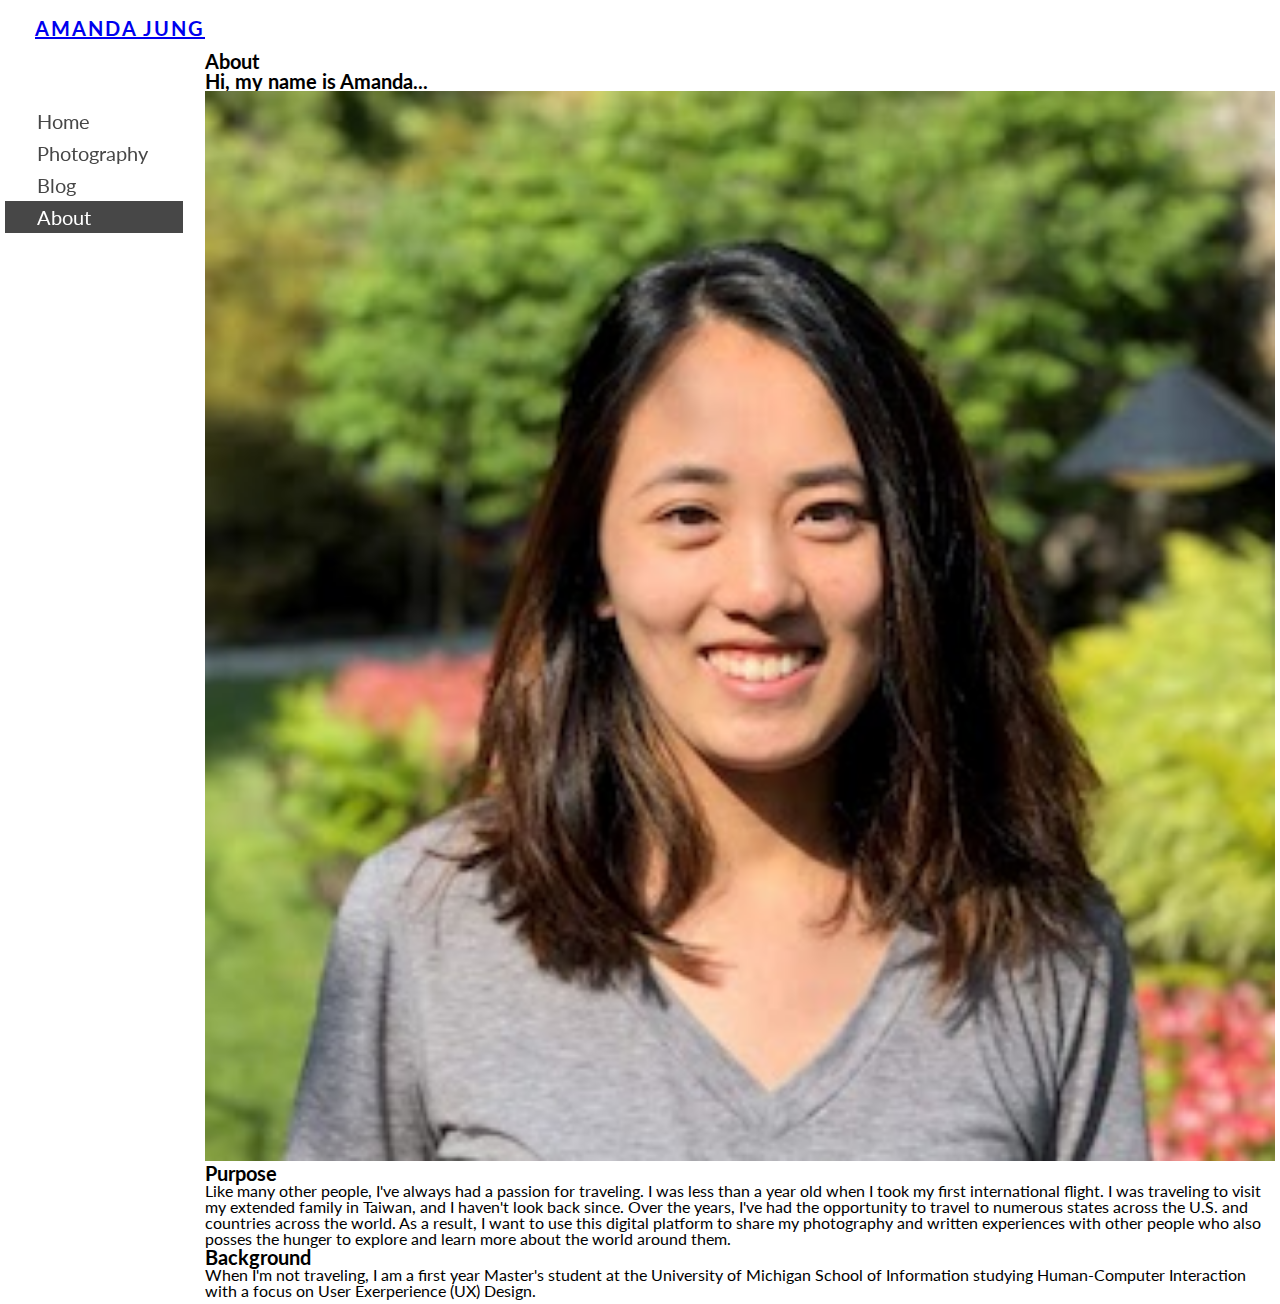
<file: about.html>
<!-- images included in this page: IMG_0490.jpeg-->
<!DOCTYPE html>
<html lang="en" dir="ltr">
  <head>
    <meta charset="utf-8">
    <title>Amanda Jung</title>

    <!--CSS Sheets-->
    <!--link rel="stylesheet" href="css/default.css"-->
    <link rel="stylesheet" type="text/css" href="css/html5reset.css">
    <link rel="stylesheet" href="css/style.css">

    <!--Text Font & Font Awesome (for icons)-->
    <link href="https://fonts.googleapis.com/css?family=Lato" rel="stylesheet">
    <link rel="stylesheet" href="https://use.fontawesome.com/releases/v5.7.2/css/all.css" integrity="sha384-fnmOCqbTlWIlj8LyTjo7mOUStjsKC4pOpQbqyi7RrhN7udi9RwhKkMHpvLbHG9Sr" crossorigin="anonymous">

    <!-- Responsiveness-->
    <meta name="viewport" content="width=device-width, initial-scale=1.0">
  </head>

  <body>
    <header>
      <a class="logo" href="index.html"><h1>AMANDA JUNG</h1></a>
    </header>

    <!--Side Navigation Bar-->
    <nav class="sidenav">
      <a href=index.html>Home</a>
      <a href=photography.html>Photography</a>
      <a href=blog.html>Blog</a>
      <a class="active" href=about.html>About</a>
    </nav>

    <main class="background-img">
      <!--Masthead-->
      <div class="masthead">
        <h2>About</h2>
        <h2>Hi, my name is Amanda...</h2>
      </div>

      <!--Purpose-->
      <div class="purpose" id="content">
        <img src=images/profile.jpeg alt="profile picture">
        <h2>Purpose</h2>
          Like many other people, I've always had a passion for traveling. I was less than a year old when I took my first international flight. I was traveling to visit my extended family in Taiwan, and I haven't look back since. Over the years, I've had the opportunity to travel to numerous states across the U.S. and countries across the world. As a result, I want to use this digital platform to share my photography and written experiences with other people who also posses the hunger to explore and learn more about the world around them.
      </div>

      <!--Background-->
      <div class="background">
        <h2>Background</h2>
          When I'm not traveling, I am a first year Master's student at the University of Michigan School of Information studying Human-Computer Interaction with a focus on User Exerperience (UX) Design.
      </div>
    </main>

    <!--Footer-->
    <footer>
      <a href="https://www.linkedin.com/in/amajung" aria-label="Learn more about Amanda Jung's professional background."><i class="fab fa-linkedin-in"></i></a>
    </footer>

  </body>

</html>
</file>
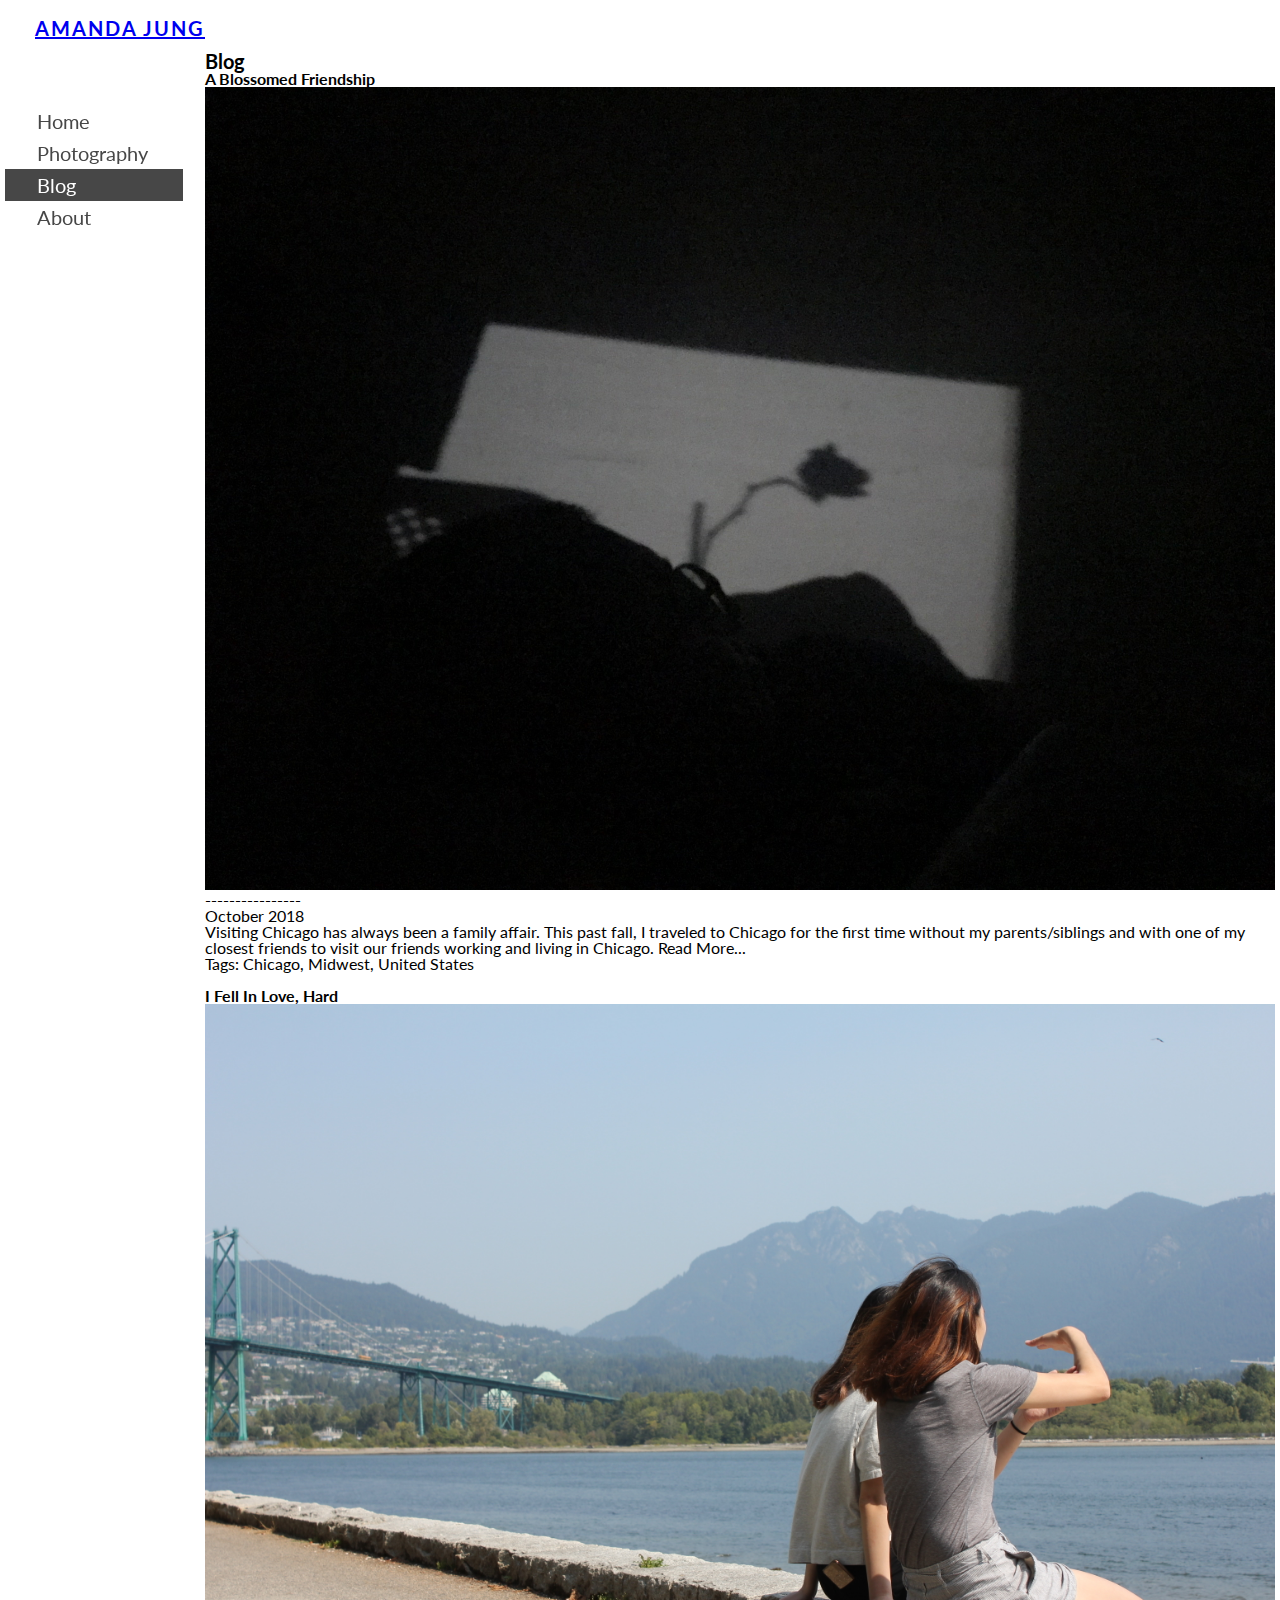
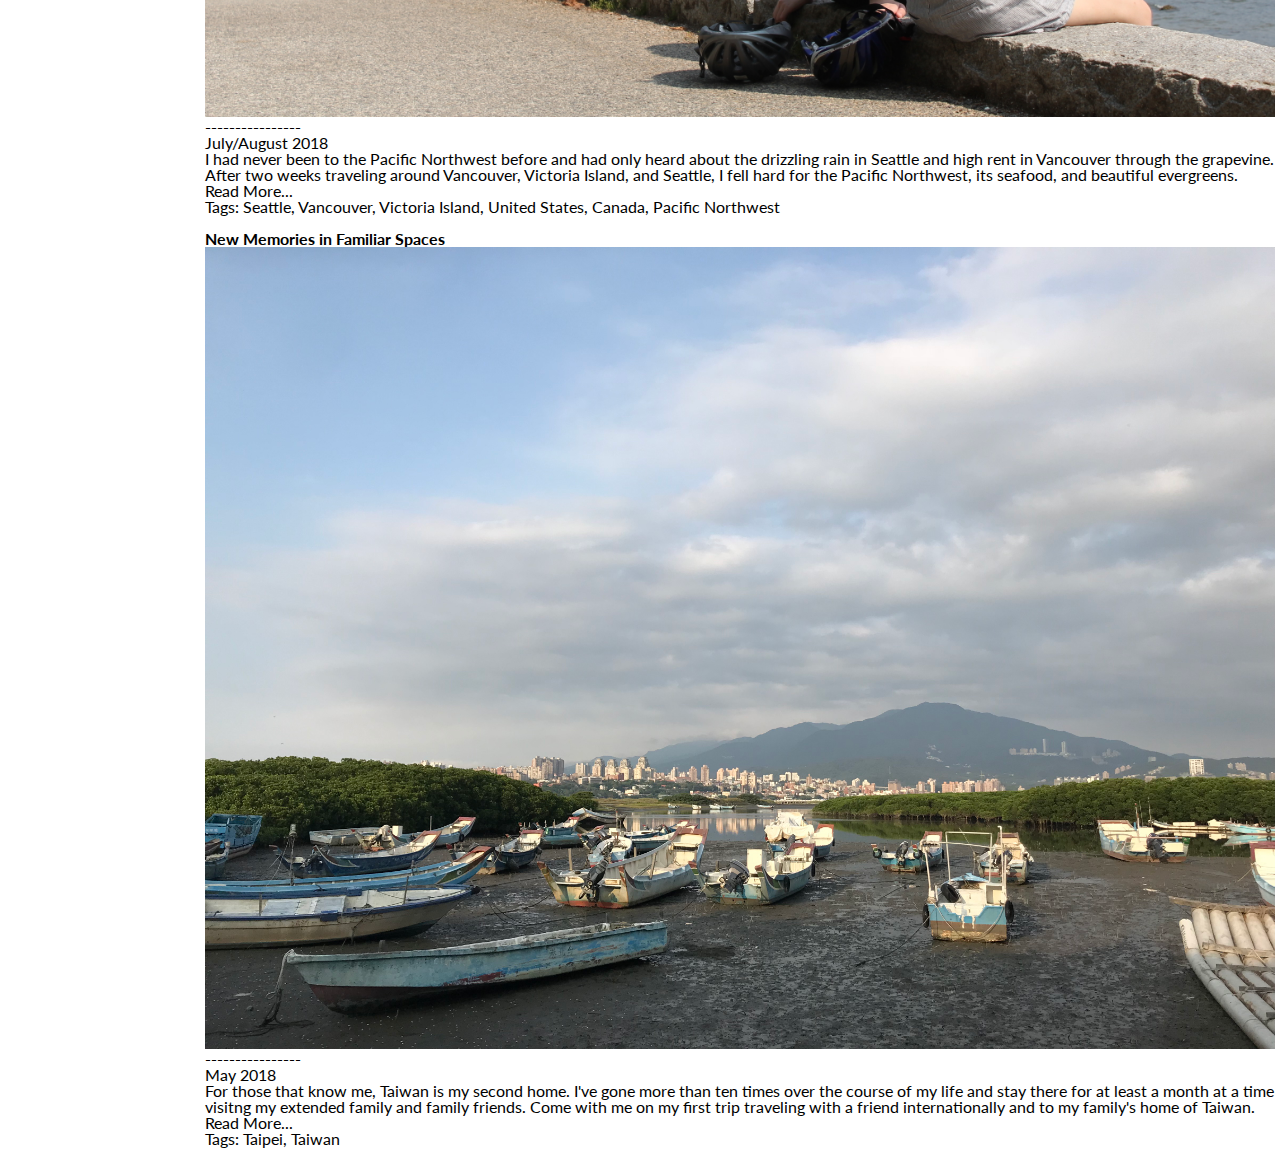
<file: blog.html>
<!-- images included in this page: IMG_2814.JPG-->
<!DOCTYPE html>
<html lang="en" dir="ltr">
  <head>
    <meta charset="utf-8">
    <title>Amanda Jung</title>

    <!--CSS Sheets-->
    <!--link rel="stylesheet" href="css/default.css"-->
    <link rel="stylesheet" type="text/css" href="css/html5reset.css">
    <link rel="stylesheet" href="css/style.css">

    <!--Text Font & Font Awesome (for icons)-->
    <link href="https://fonts.googleapis.com/css?family=Lato" rel="stylesheet">
    <link rel="stylesheet" href="https://use.fontawesome.com/releases/v5.7.2/css/all.css" integrity="sha384-fnmOCqbTlWIlj8LyTjo7mOUStjsKC4pOpQbqyi7RrhN7udi9RwhKkMHpvLbHG9Sr" crossorigin="anonymous">

    <!-- Responsiveness-->
    <meta name="viewport" content="width=device-width, initial-scale=1.0">

  </head>

  <body>
    <header>
      <a class="logo" href="index.html"><h1>AMANDA JUNG</h1></a>
    </header>

    <!--Side Navigation Bar-->
    <nav class="sidenav">
      <a href=index.html>Home</a>
      <a href=photography.html>Photography</a>
      <a class="active" href=blog.html>Blog</a>
      <a href=about.html>About</a>
    </nav>

    <main>
      <!--Page Title-->
      <div class="pagetitle">
        <h2>Blog</h2>
      </div>

      <!--Body-->
      <div class="blogpost" id="content">
          <h3>A Blossomed Friendship</h3>
          <img src="images/IMG_3237.JPG" alt="Image of flower shadow in Chicago">
          <h3>----------------</h3>
          October 2018

          <p>Visiting Chicago has always been a family affair.
          This past fall, I traveled to Chicago for the first time without my parents/siblings and with one of my closest friends to visit our friends working and living in Chicago.
          Read More...</p>

          <p>Tags: Chicago, Midwest, United States</p><br>
      </div>


      <div class="blogpost">
          <h3>I Fell In Love, Hard</h3>
          <img src="images/IMG_2814.JPG" alt="Picture of Amanda and sister at Stanley Park in Vancouver">
          <h3>----------------</h3>
          July/August 2018

          <p>I had never been to the Pacific Northwest before and had only heard about the drizzling rain in Seattle and high rent in Vancouver through the grapevine.
          After two weeks traveling around Vancouver, Victoria Island, and Seattle, I fell hard for the Pacific Northwest, its seafood, and beautiful evergreens.
          Read More...</p>

          <p>Tags: Seattle, Vancouver, Victoria Island, United States, Canada, Pacific Northwest</p><br>
      </div>

      <div class="blogpost">
          <h3>New Memories in Familiar Spaces</h3>
          <img src="images/IMG_2168.JPG" alt="Image of Danshui harbor during low tide">
          <h3>----------------</h3>
          <p>May 2018</p>

          <p>For those that know me, Taiwan is my second home.
          I've gone more than ten times over the course of my life and stay there for at least a month at a time visitng my extended family and family friends.
          Come with me on my first trip traveling with a friend internationally and to my family's home of Taiwan.
          Read More...</p>

          <p>Tags: Taipei, Taiwan</p><br>
      </div>
    </main>

    <!--Footer-->
    <footer>
      <a href="https://www.linkedin.com/in/amajung" aria-label="Learn more about Amanda Jung's professional background."><i class="fab fa-linkedin-in"></i></a>
    </footer>

  </body>


</html>
</file>
<file: css/style.css>
/*--Skip to Content Button--*/
a.skip{
	padding: 10px;
	text-decoration: none;
	position: absolute;
  top: -40px;
  transition: top ease-in 2s;
}

a.skip:focus{
	background: white;
	top: 5px;
	border: 1px solid black;
}

/*--Font--*/
html, body {
	font-family: Lato;
}



/*--Header--*/
h1 {
  padding: 13px 0px;
  padding-left: 30px;
  font-size: 20px;
  letter-spacing: 2px;
}

/*--Sidenav--*/
.sidenav {
	position: fixed;
	margin-top: 100px;
}

.sidenav a {
  padding: 6px 6px 6px 32px;
  text-decoration: none;
  font-size: 20px;
  color: #474747;
  display: block;
}

.sidenav a:hover {
  color: #000000;
}

.sidenav a.active {
  background: #474747;
  color: white;
  left: 10px;
  width: 140px;
}

/*--Grid--*/
header { grid-area: header; }
nav { grid-area: nav; }
main { grid-area; main; }
footer { grid-area: footer; }

body {
  display: grid;
	min-height: 100%;

  grid-template-areas:
    'header header header header'
    'nav main main main'
    'footer footer footer footer';
	grid-template-rows: auto;
	grid-template-columns: 200px 1fr;

	padding: 5px;
}

/*--Content--*/
h2 {
	font-size: 20px;
}

main {
	grid-column-start: 2;
}

.row {
	display: flex;
  flex-wrap: wrap;
  padding: 0 4px;
	padding: 0 5px;
}

/* Create four equal columns that sits next to each other */
.column {
  flex: 33%;
  max-width: 33%;
  padding: 0 4px;
}

.column img {
  margin-top: 8px;
  vertical-align: middle;
}

img {
  width: 100%
}

/*--Footer--*/
footer {
  text-align: center;
}

/*--Responsive Layouts--*/

/*--Tablet--*/
/*Responsive toggle not opened*/
@media screen and (max-width: 768px) {
		body {
		  display: grid;
			min-height: 100%;

		  grid-template-areas:
		    'header header header header'
				'nav nav nav nav'
		    'main main main main'
		    'footer footer footer footer';
			grid-template-rows: auto;
			grid-template-columns: 1fr;

			padding: 5px;
		}

		.sidenav {
	    width: 100%;
	    height: auto;
	    position: relative;
	  }
	  .sidenav a {float: left;}
	  div.content {margin-left: 0;}

		.column {
    	flex: 50%;
    	max-width: 50%;
  	}
}


/*--Mobile--*/
/* Responsive toggle not opened */
@media screen and (max-width: 414px) {
	body {
	  display: grid;
		min-height: 100%;

	  grid-template-areas:
	    'header header header header'
			'nav nav nav nav'
	    'main main main main'
	    'footer footer footer footer';
		grid-template-rows: auto;

		padding: 5px;
	}

	.sidenav a {
		padding: 6px;
    text-align: center;
    float: none;
  }

	.column {
    flex: 100%;
    max-width: 100%;
  }

}
</file>
